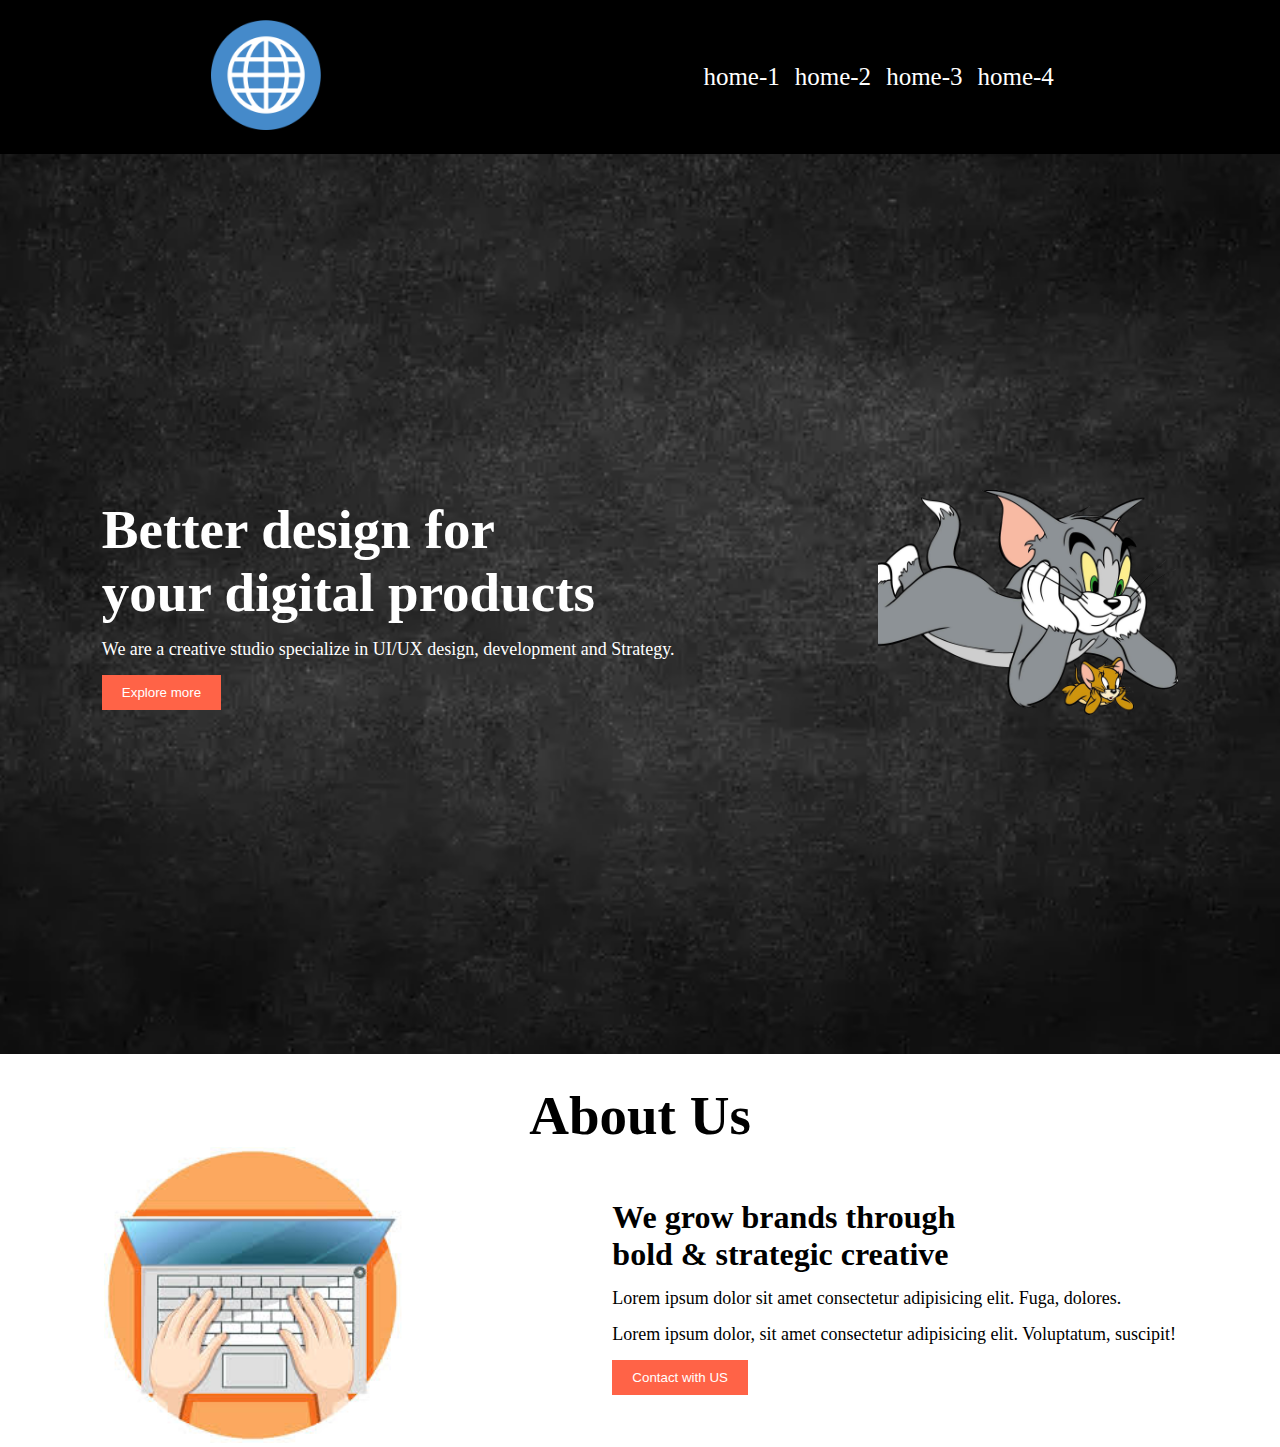
<file: index.html>
<!DOCTYPE html>
<html lang="en">
<head>
    <meta charset="UTF-8">
    <meta name="viewport" content="width=device-width, initial-scale=1.0">
    <title>First Website</title>
    <link rel="stylesheet" href="style.css">
</head>
<body>

    <header>
        <nav>
            <div class="menu-container">
                <div>
                    <img class="logo-photo" src="images/logo.png" alt=""/>
                </div>
                <!-- li*4{home-$} -->
                <!-- li{item $}*4 -->
                <!-- li.item-$*4 -->
                <!-- li.item-${Item-$}*4 -->
                <div class="menus">
                        <li class="item">home-1</li>
                        <li class="item">home-2</li>
                        <li class="item">home-3</li>
                        <li class="item">home-4</li>
                </div>
            </div>
        </nav>
    </header>
    <main>
        <section>
            <div class="banner-container">
                <div class="banner-text">
                    <h1 class="title">Better design for<br> your digital products</h1>
                    <p class="description">We are a creative studio specialize in UI/UX design, development and Strategy.</p>
                    <button class="btn">Explore more</button>
                </div>
                <div class="banner-photo">
                    <img class="banner-img" src="images/tomjerry.png" alt="Tom & Jerry">
                </div>
            </div>
        </section>

        <section>
            <h1 class="title about-title">About Us</h1>
            <div class="about-container">
                <div class="about-text">
                    <h1 class="title2">We grow brands through <br> bold & strategic creative</h1>
                    <p class="description">Lorem ipsum dolor sit amet consectetur adipisicing elit. Fuga, dolores.</p>
                    <p class="description">Lorem ipsum dolor, sit amet consectetur adipisicing elit. Voluptatum, suscipit!</p>
                    <button class="btn">Contact with US</button>
                </div>
                <div class="about-photo">
                    <img class="banner-img" src="images/cc.jpeg" alt="">
                </div>
            </div>
        </section>
    </main>
    <footer></footer>
</body>
</html>
</file>
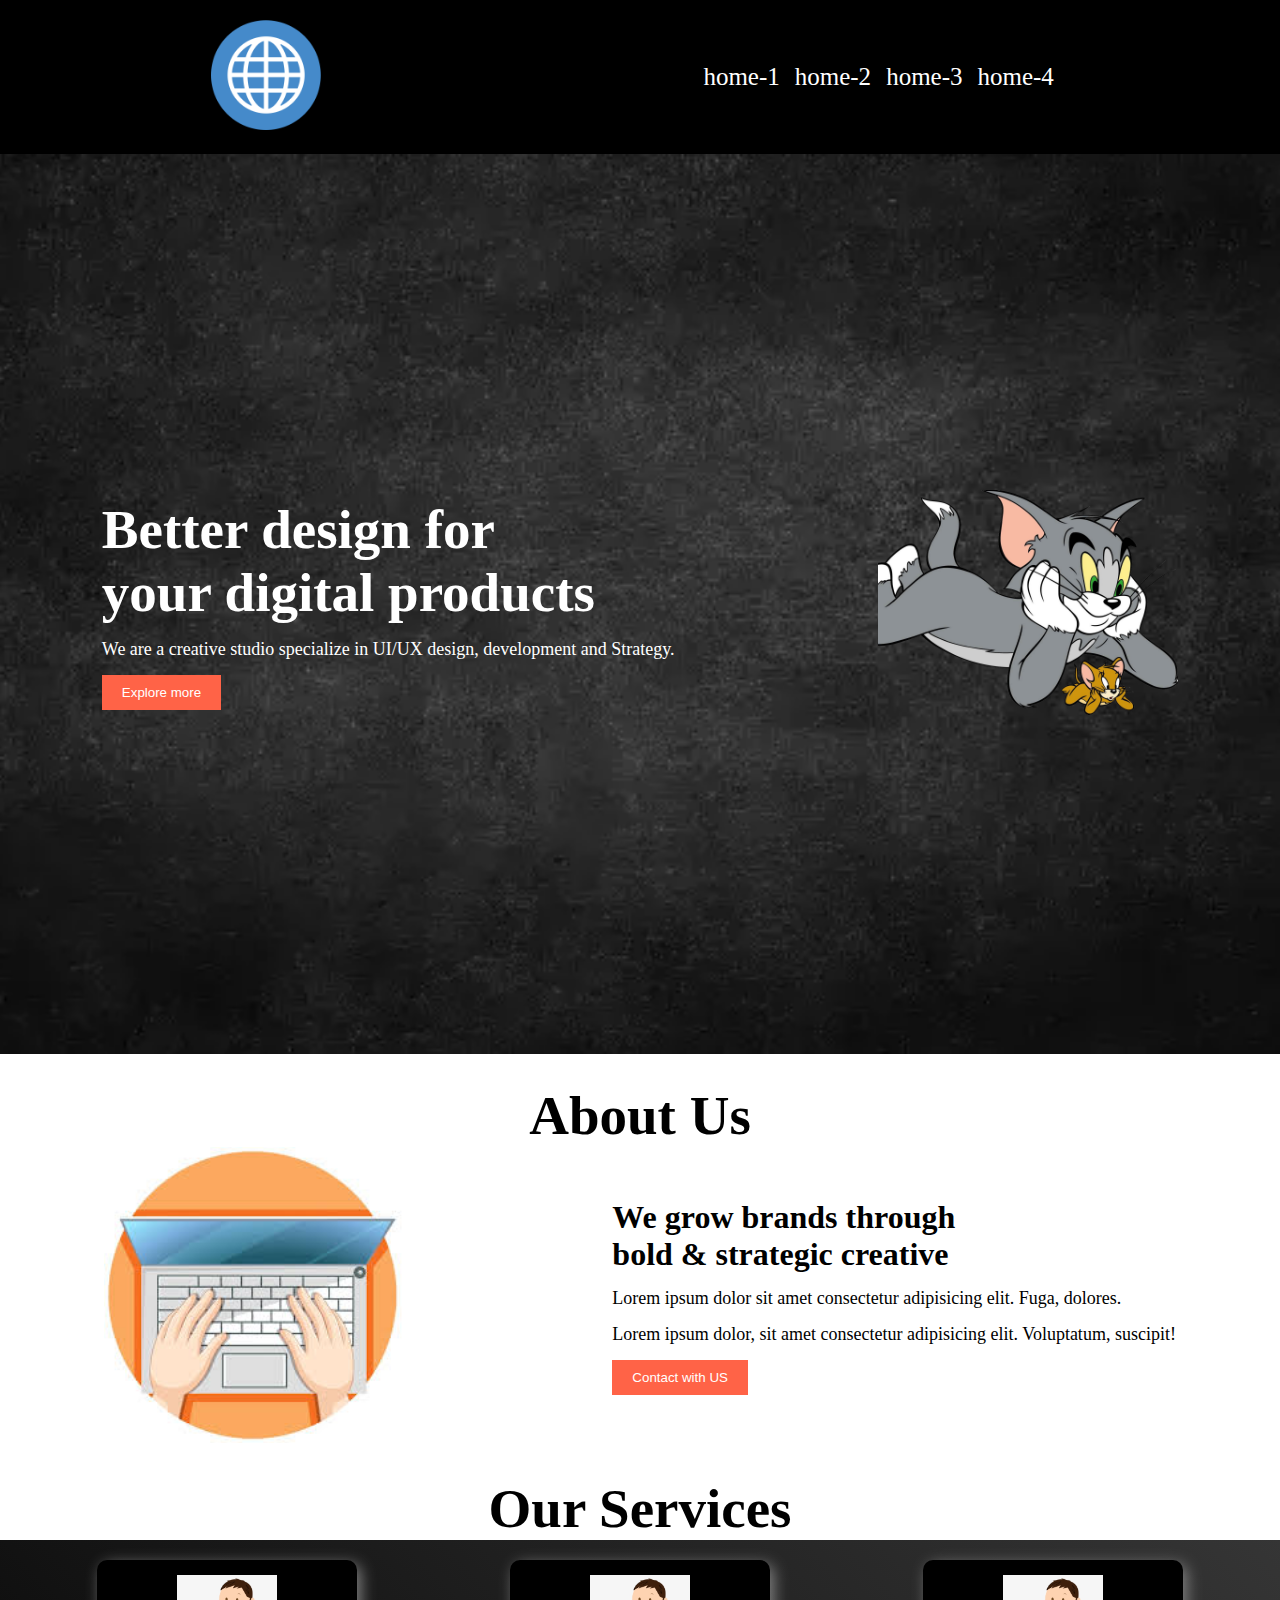
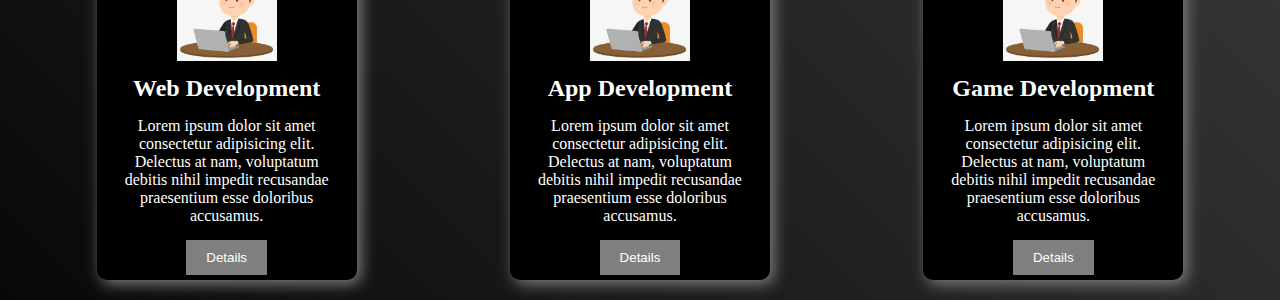
<file: conceptual_session1/index.html>
<!DOCTYPE html>
<html lang="en">
<head>
    <meta charset="UTF-8">
    <meta name="viewport" content="width=device-width, initial-scale=1.0">
    <title>First Website</title>
    <link rel="stylesheet" href="style.css">
</head>
<body>

    <header>
        <nav>
            <div class="menu-container">
                <div>
                    <img class="logo-photo" src="images/logo.png" alt=""/>
                </div>
                <!-- li*4{home-$} -->
                <!-- li{item $}*4 -->
                <!-- li.item-$*4 -->
                <!-- li.item-${Item-$}*4 -->
                <div class="menus">
                        <li class="item">home-1</li>
                        <li class="item">home-2</li>
                        <li class="item">home-3</li>
                        <li class="item">home-4</li>
                </div>
            </div>
        </nav>
    </header>
    <main>
        <section>
            <div class="banner-container">
                <div class="banner-text">
                    <h1 class="title">Better design for<br> your digital products</h1>
                    <p class="description">We are a creative studio specialize in UI/UX design, development and Strategy.</p>
                    <button class="btn">Explore more</button>
                </div>
                <div class="banner-photo">
                    <img class="banner-img" src="images/tomjerry.png" alt="Tom & Jerry">
                </div>
            </div>
        </section>

        <section>
            <h1 class="title about-title">About Us</h1>
            <div class="about-container">
                <div class="about-text">
                    <h1 class="title2">We grow brands through <br> bold & strategic creative</h1>
                    <p class="description">Lorem ipsum dolor sit amet consectetur adipisicing elit. Fuga, dolores.</p>
                    <p class="description">Lorem ipsum dolor, sit amet consectetur adipisicing elit. Voluptatum, suscipit!</p>
                    <button class="btn">Contact with US</button>
                </div>
                <div class="about-photo">
                    <img class="banner-img" src="images/cc.jpeg" alt="">
                </div>
            </div>
        </section>

        <section>
            <h1 class="title about-title">Our Services</h1>
            <div class="service-container">
                <div class="box">
                    <img class="icon" src="images/com.png" alt="">
                    <h2 class="box-title">Web Development</h2>
                    <p class="box-description">Lorem ipsum dolor sit amet consectetur adipisicing elit. Delectus at nam, voluptatum debitis nihil impedit recusandae praesentium esse doloribus accusamus.</p>
                    <button class="btn btn2">Details</button>
                </div>

                <div class="box">
                    <img class="icon" src="images/com.png" alt="">
                    <h2 class="box-title">App Development</h2>
                    <p class="box-description">Lorem ipsum dolor sit amet consectetur adipisicing elit. Delectus at nam, voluptatum debitis nihil impedit recusandae praesentium esse doloribus accusamus.</p>
                    <button class="btn btn2">Details</button>
                </div>

                <div class="box">
                    <img class="icon" src="images/com.png" alt="">
                    <h2 class="box-title">Game Development</h2>
                    <p class="box-description">Lorem ipsum dolor sit amet consectetur adipisicing elit. Delectus at nam, voluptatum debitis nihil impedit recusandae praesentium esse doloribus accusamus.</p>
                    <button class="btn btn2">Details</button>
                </div>
            </div>
        </section>
    </main>
    <footer></footer>
</body>
</html>
</file>
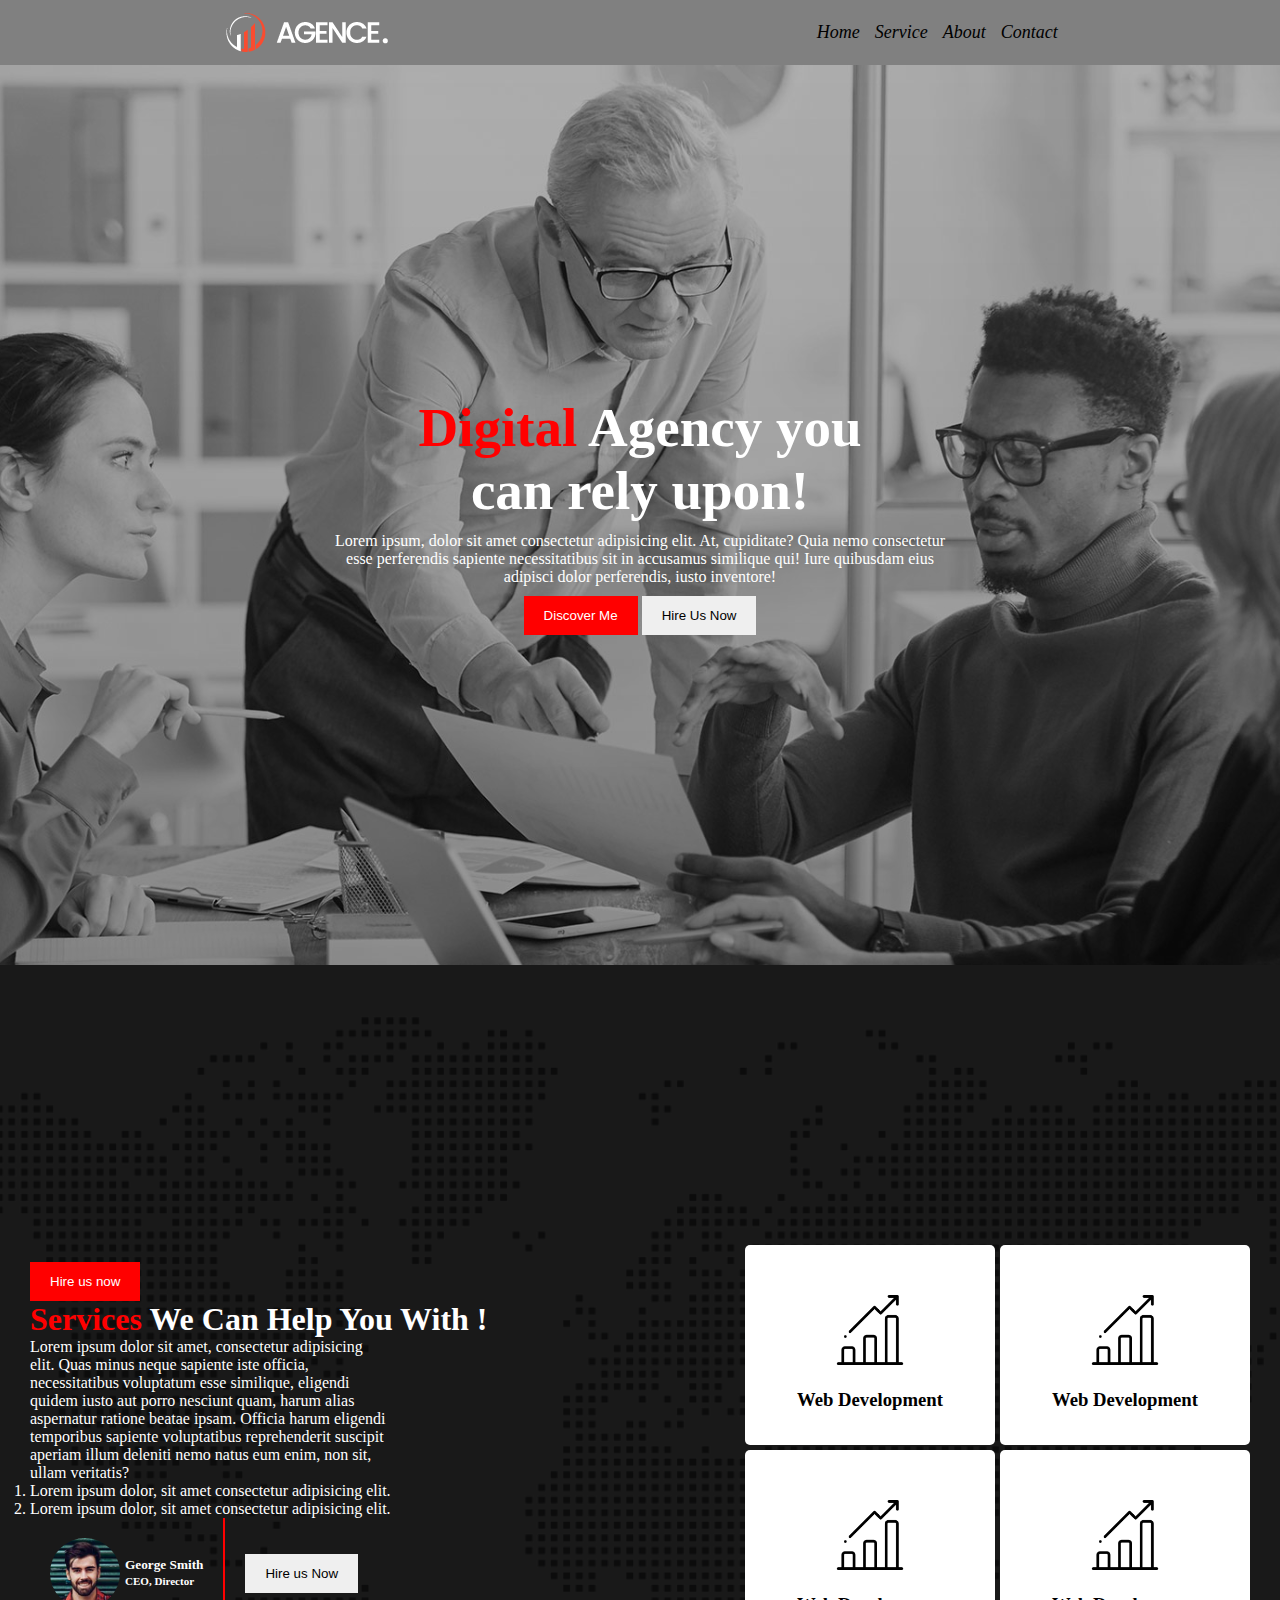
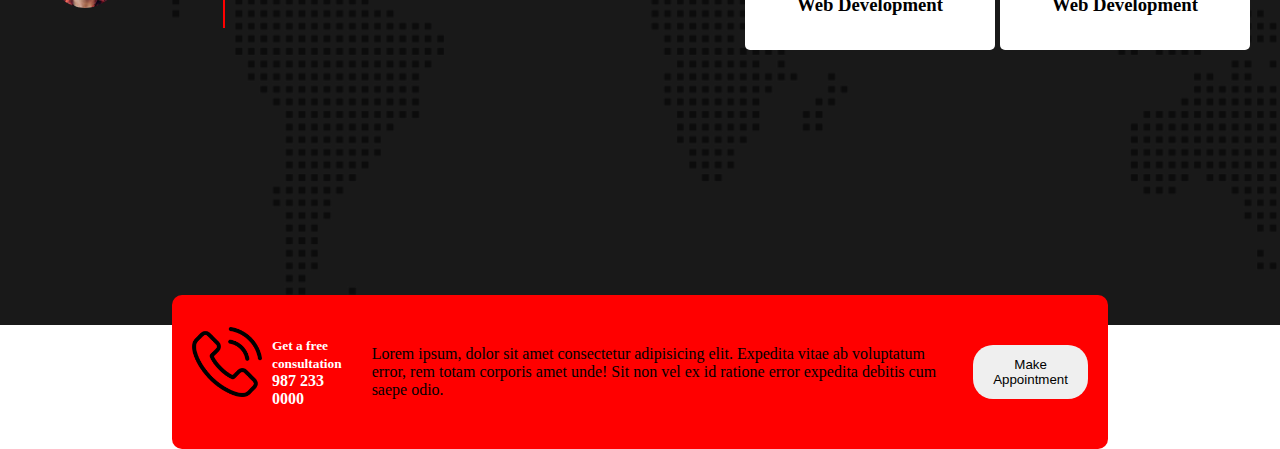
<file: conceptual_session2/index.html>
<!DOCTYPE html>
<html lang="en">
  <head>
    <meta charset="UTF-8" />
    <meta name="viewport" content="width=device-width, initial-scale=1.0" />
    <title>Website-2</title>
    <link rel="stylesheet" href="styles.css" />
  </head>
  <body>
    <header>
      <nav class="nav-container">
        <img class="logo" src="asset/logo/logo.png" alt="" />
        <div class="menus">
          <li class="menu-item">Home</li>
          <li class="menu-item">Service</li>
          <li class="menu-item">About</li>
          <li class="menu-item">Contact</li>
        </div>
      </nav>
      <div class="banner-container">
        <div class="banner-details">
          <h1 class="title">
            <span class="primary">Digital</span> Agency you <br />
            can rely upon!
          </h1>
          <p class="description">
            Lorem ipsum, dolor sit amet consectetur adipisicing elit. At,
            cupiditate? Quia nemo consectetur esse perferendis sapiente
            necessitatibus sit in accusamus similique qui! Iure quibusdam eius
            adipisci dolor perferendis, iusto inventore!
          </p>
          <button class="btn bg-primary">Discover Me</button>
          <button class="btn">Hire Us Now</button>
        </div>
      </div>
    </header>
    <main>
      <div class="service-container">
        <div class="left-side-container">
          <button class="btn bg-primary">Hire us now</button>
          <h1><span class="primary">Services</span> We Can Help You With !</h1>
          <p class="service-description">
            Lorem ipsum dolor sit amet, consectetur adipisicing elit. Quas minus
            neque sapiente iste officia, necessitatibus voluptatum esse
            similique, eligendi quidem iusto aut porro nesciunt quam, harum
            alias aspernatur ratione beatae ipsam. Officia harum eligendi
            temporibus sapiente voluptatibus reprehenderit suscipit aperiam
            illum deleniti nemo natus eum enim, non sit, ullam veritatis?
          </p>
          <ol>
            <li>Lorem ipsum dolor, sit amet consectetur adipisicing elit.</li>
            <li>Lorem ipsum dolor, sit amet consectetur adipisicing elit.</li>
          </ol>
          <div class="author-container">
            <div class="profile-container">
              <img src="asset/image/author.jpg" alt="" class="author-img" />
              <h5>George Smith <br /><small>CEO, Director</small></h5>
            </div>
            <div class="author-button">
              <button class="btn">Hire us Now</button>
            </div>
          </div>
        </div>
        <div class="right-side-container">
          <div class="first-two-box">
            <div class="box">
              <img class="icon" src="asset/icons/bar-chart.png" alt="" />
              <h3>Web Development</h3>
            </div>
            <div class="box">
              <img class="icon" src="asset/icons/bar-chart.png" alt="" />
              <h3>Web Development</h3>
            </div>
          </div>
          <div class="first-two-box">
            <div class="box">
              <img class="icon" src="asset/icons/bar-chart.png" alt="" />
              <h3>Web Development</h3>
            </div>
            <div class="box">
              <img class="icon" src="asset/icons/bar-chart.png" alt="" />
              <h3>Web Development</h3>
            </div>
          </div>
        </div>
      </div>
      <div class="appintment-container">
        <div class="phone-call">
          <img class="icon" src="asset/icons/phone-call.png" alt="" />
          <h4><small>Get a free consultation</small> <br />987 233 0000</h4>
        </div>
        <div class="appointment-desc">
          <p>
            Lorem ipsum, dolor sit amet consectetur adipisicing elit. Expedita
            vitae ab voluptatum error, rem totam corporis amet unde! Sit non vel
            ex id ratione error expedita debitis cum saepe odio.
          </p>
        </div>
        <div class="appointment-btn">
          <button class="btn">Make Appointment</button>
        </div>
      </div>
    </main>
    <footer></footer>
  </body>
</html>
</file>
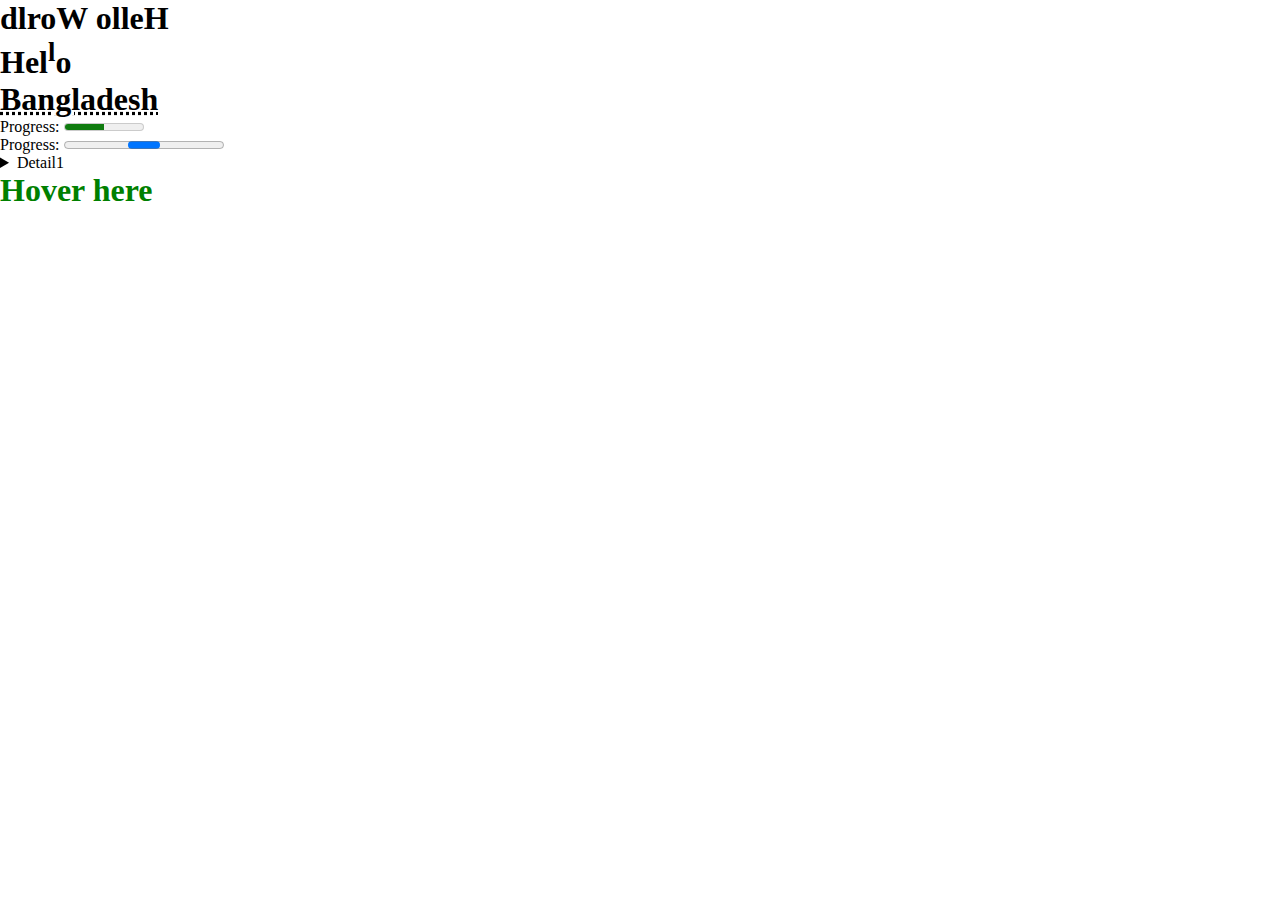
<file: test.html>
<!DOCTYPE html>
<html lang="en">
<head>
    <meta charset="UTF-8">
    <meta name="viewport" content="width=device-width, initial-scale=1.0">
    <title>Document</title>
    <link rel="stylesheet" href="test.css">
</head>
<body>
    <!-- To show some text from reverse dir -->
    <h1><bdo dir="rtl">Hello World</bdo></h1>
    <!-- To show an char above from current pos -->
    <h1>Hel<sup>l</sup>o</h1>
    <!-- To show a msg on mouse cursor of the text.-->
    <h1><abbr title="BD means love">Bangladesh</abbr></h1>

    <!-- To show progress first way (0.0-1.0)-->
    <label for="pro1">Progress: </label>
    <meter id="pro1" value="0.5"></meter>
    <!-- To show progress with anim Second way -->
    <br>
    <label for="pro2">Progress: </label>
    <progress id="pro2"></progress>

    <!-- To show details tag -->
    <details>
        <summary>Detail1</summary>
        <p>Lorem ipsum dolor sit amet consectetur, adipisicing elit. Aliquid cum temporibus aperiam deleniti nam pariatur in sapiente perferendis omnis, nesciunt cupiditate necessitatibus quis veritatis ipsam, quas sunt! Aspernatur voluptatibus hic voluptatum quidem nesciunt eveniet voluptates? Placeat odio sunt porro recusandae quas possimus iure excepturi ea eius expedita necessitatibus, quidem dolore?</p>
    </details>

    <!-- To set cursor on text -->
    <h1 class="hove">Hover here</h1>


</body>
</html>
</file>
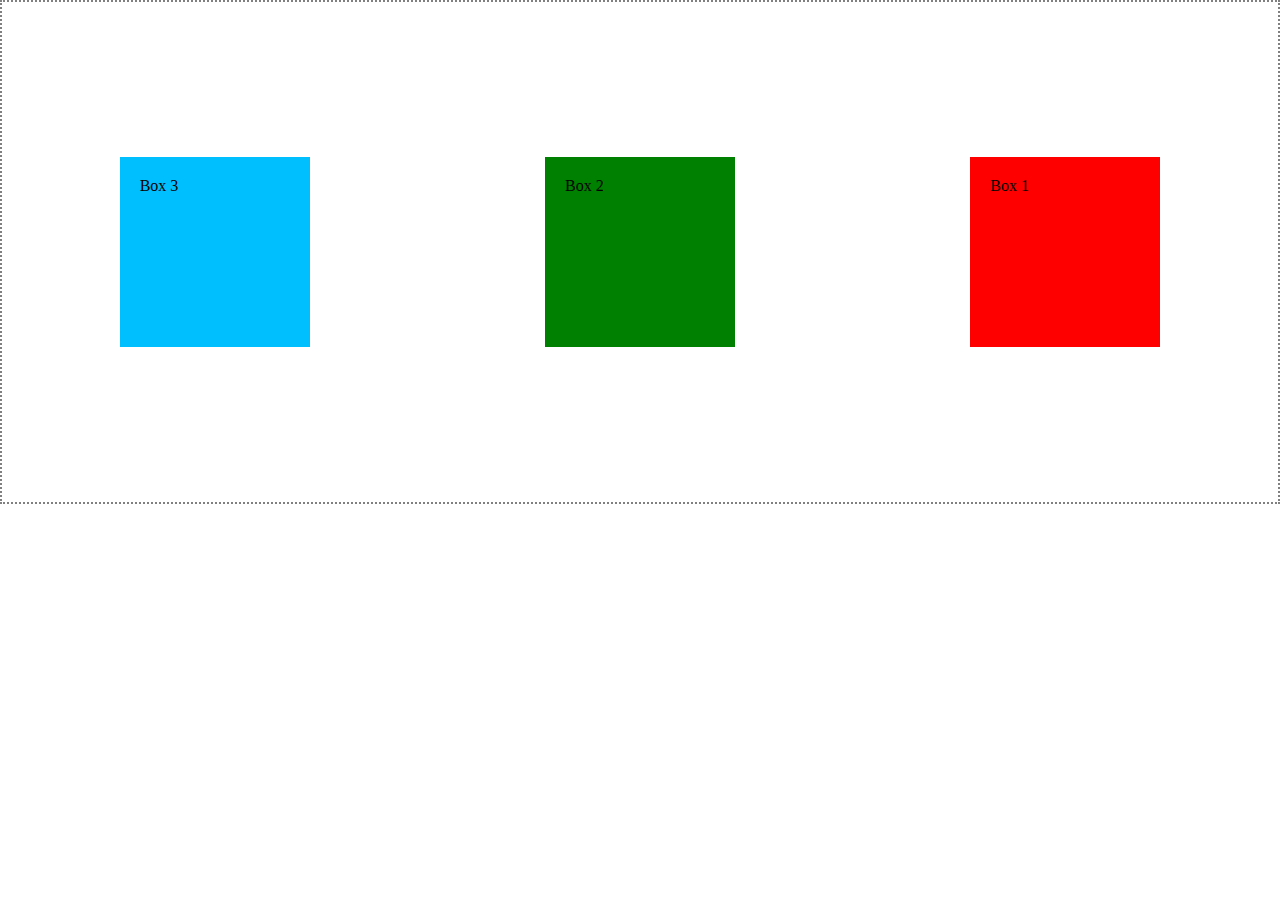
<file: conceptual_session1/test.html>
<!DOCTYPE html>
<html lang="en">
<head>
    <meta charset="UTF-8">
    <meta name="viewport" content="width=device-width, initial-scale=1.0">
    <title>Document</title>
    <link rel="stylesheet" href="test.css">
</head>
<body>
    <!-- Flex -->
    <div class="container">
        <div class="box">Box 1</div>
        <div class="box box2">Box 2</div>
        <div class="box box3">Box 3</div>
    </div>

</body>
</html>
</file>
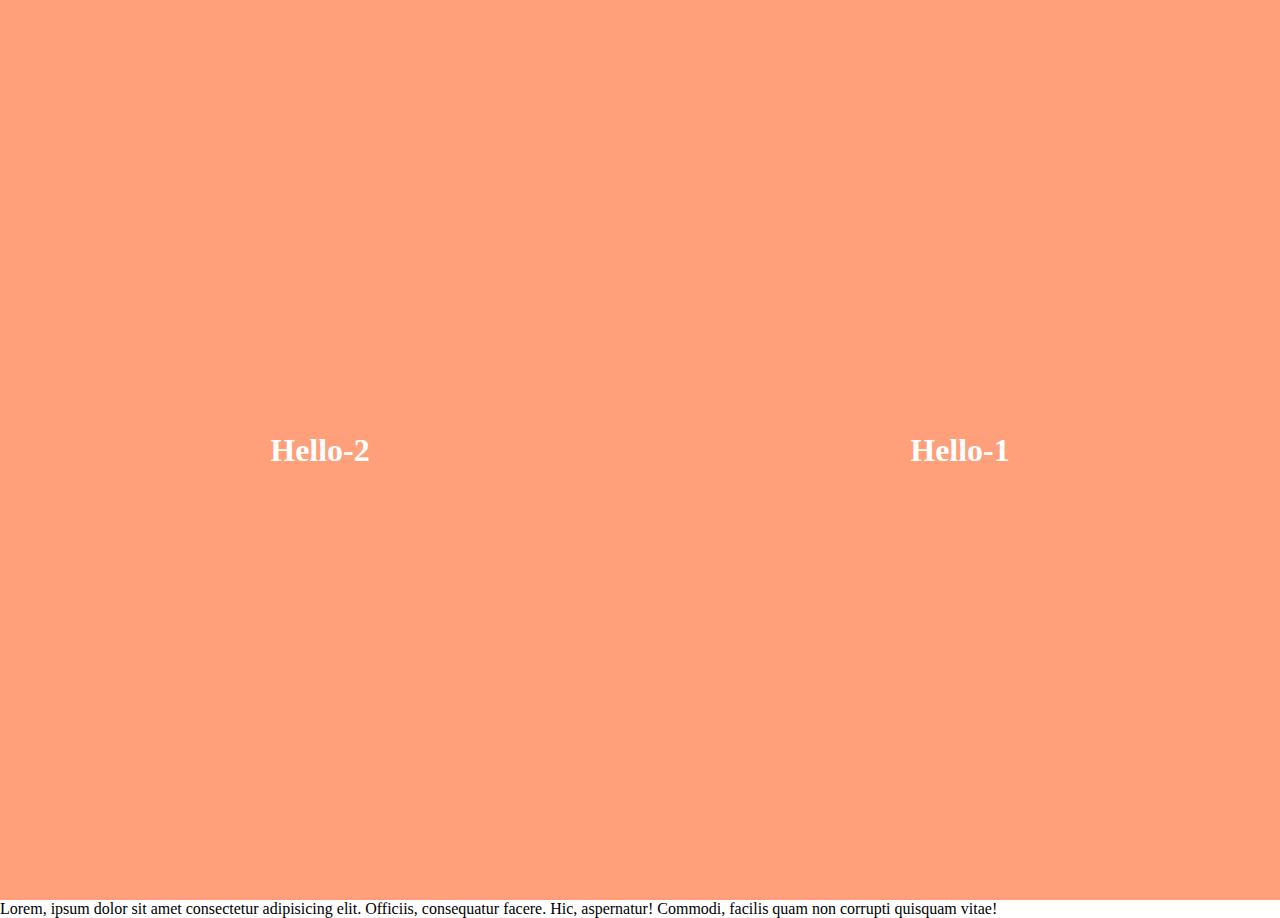
<file: conceptual_session2/flex.html>
<!DOCTYPE html>
<html lang="en">
  <head>
    <meta charset="UTF-8" />
    <meta name="viewport" content="width=device-width, initial-scale=1.0" />
    <title>Flex</title>
    <link rel="stylesheet" href="flex.css" />
  </head>
  <body>
    <div class="container">
      <h1>Hello-1</h1>
      <h1>Hello-2</h1>
    </div>
    <p>
      Lorem, ipsum dolor sit amet consectetur adipisicing elit. Officiis,
      consequatur facere. Hic, aspernatur! Commodi, facilis quam non corrupti
      quisquam vitae!
    </p>
  </body>
</html>
</file>
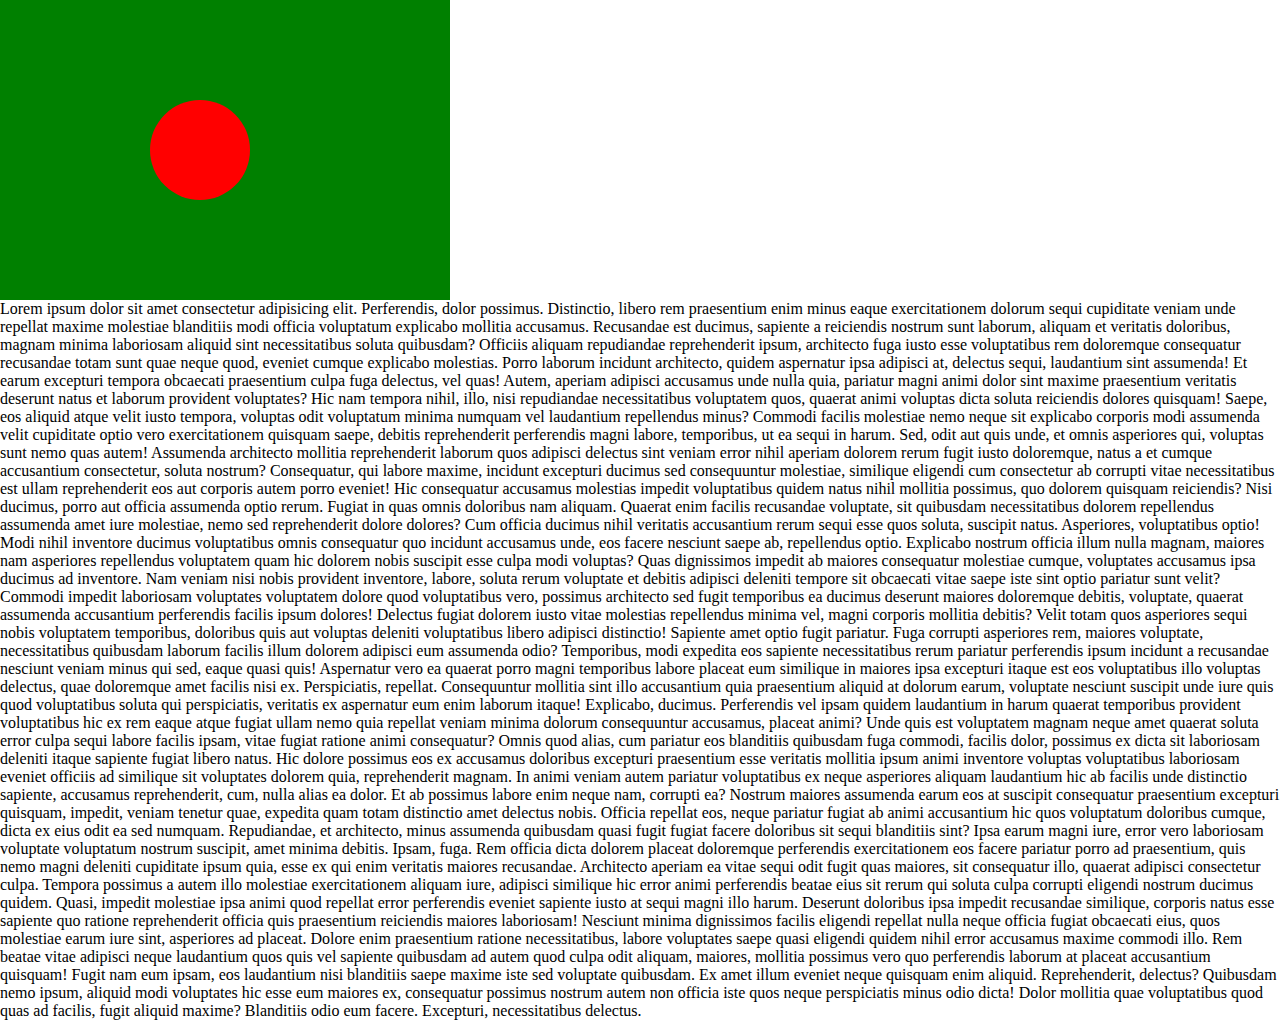
<file: conceptual_session2/position.html>
<!DOCTYPE html>
<html lang="en">
  <head>
    <meta charset="UTF-8" />
    <meta name="viewport" content="width=device-width, initial-scale=1.0" />
    <title>Position</title>
    <link rel="stylesheet" href="position.css" />
  </head>
  <body>
    <div class="parent">
      <div class="child"></div>
    </div>
    <p>
      Lorem ipsum dolor sit amet consectetur adipisicing elit. Perferendis,
      dolor possimus. Distinctio, libero rem praesentium enim minus eaque
      exercitationem dolorum sequi cupiditate veniam unde repellat maxime
      molestiae blanditiis modi officia voluptatum explicabo mollitia accusamus.
      Recusandae est ducimus, sapiente a reiciendis nostrum sunt laborum,
      aliquam et veritatis doloribus, magnam minima laboriosam aliquid sint
      necessitatibus soluta quibusdam? Officiis aliquam repudiandae
      reprehenderit ipsum, architecto fuga iusto esse voluptatibus rem
      doloremque consequatur recusandae totam sunt quae neque quod, eveniet
      cumque explicabo molestias. Porro laborum incidunt architecto, quidem
      aspernatur ipsa adipisci at, delectus sequi, laudantium sint assumenda! Et
      earum excepturi tempora obcaecati praesentium culpa fuga delectus, vel
      quas! Autem, aperiam adipisci accusamus unde nulla quia, pariatur magni
      animi dolor sint maxime praesentium veritatis deserunt natus et laborum
      provident voluptates? Hic nam tempora nihil, illo, nisi repudiandae
      necessitatibus voluptatem quos, quaerat animi voluptas dicta soluta
      reiciendis dolores quisquam! Saepe, eos aliquid atque velit iusto tempora,
      voluptas odit voluptatum minima numquam vel laudantium repellendus minus?
      Commodi facilis molestiae nemo neque sit explicabo corporis modi assumenda
      velit cupiditate optio vero exercitationem quisquam saepe, debitis
      reprehenderit perferendis magni labore, temporibus, ut ea sequi in harum.
      Sed, odit aut quis unde, et omnis asperiores qui, voluptas sunt nemo quas
      autem! Assumenda architecto mollitia reprehenderit laborum quos adipisci
      delectus sint veniam error nihil aperiam dolorem rerum fugit iusto
      doloremque, natus a et cumque accusantium consectetur, soluta nostrum?
      Consequatur, qui labore maxime, incidunt excepturi ducimus sed
      consequuntur molestiae, similique eligendi cum consectetur ab corrupti
      vitae necessitatibus est ullam reprehenderit eos aut corporis autem porro
      eveniet! Hic consequatur accusamus molestias impedit voluptatibus quidem
      natus nihil mollitia possimus, quo dolorem quisquam reiciendis? Nisi
      ducimus, porro aut officia assumenda optio rerum. Fugiat in quas omnis
      doloribus nam aliquam. Quaerat enim facilis recusandae voluptate, sit
      quibusdam necessitatibus dolorem repellendus assumenda amet iure
      molestiae, nemo sed reprehenderit dolore dolores? Cum officia ducimus
      nihil veritatis accusantium rerum sequi esse quos soluta, suscipit natus.
      Asperiores, voluptatibus optio! Modi nihil inventore ducimus voluptatibus
      omnis consequatur quo incidunt accusamus unde, eos facere nesciunt saepe
      ab, repellendus optio. Explicabo nostrum officia illum nulla magnam,
      maiores nam asperiores repellendus voluptatem quam hic dolorem nobis
      suscipit esse culpa modi voluptas? Quas dignissimos impedit ab maiores
      consequatur molestiae cumque, voluptates accusamus ipsa ducimus ad
      inventore. Nam veniam nisi nobis provident inventore, labore, soluta rerum
      voluptate et debitis adipisci deleniti tempore sit obcaecati vitae saepe
      iste sint optio pariatur sunt velit? Commodi impedit laboriosam voluptates
      voluptatem dolore quod voluptatibus vero, possimus architecto sed fugit
      temporibus ea ducimus deserunt maiores doloremque debitis, voluptate,
      quaerat assumenda accusantium perferendis facilis ipsum dolores! Delectus
      fugiat dolorem iusto vitae molestias repellendus minima vel, magni
      corporis mollitia debitis? Velit totam quos asperiores sequi nobis
      voluptatem temporibus, doloribus quis aut voluptas deleniti voluptatibus
      libero adipisci distinctio! Sapiente amet optio fugit pariatur. Fuga
      corrupti asperiores rem, maiores voluptate, necessitatibus quibusdam
      laborum facilis illum dolorem adipisci eum assumenda odio? Temporibus,
      modi expedita eos sapiente necessitatibus rerum pariatur perferendis ipsum
      incidunt a recusandae nesciunt veniam minus qui sed, eaque quasi quis!
      Aspernatur vero ea quaerat porro magni temporibus labore placeat eum
      similique in maiores ipsa excepturi itaque est eos voluptatibus illo
      voluptas delectus, quae doloremque amet facilis nisi ex. Perspiciatis,
      repellat. Consequuntur mollitia sint illo accusantium quia praesentium
      aliquid at dolorum earum, voluptate nesciunt suscipit unde iure quis quod
      voluptatibus soluta qui perspiciatis, veritatis ex aspernatur eum enim
      laborum itaque! Explicabo, ducimus. Perferendis vel ipsam quidem
      laudantium in harum quaerat temporibus provident voluptatibus hic ex rem
      eaque atque fugiat ullam nemo quia repellat veniam minima dolorum
      consequuntur accusamus, placeat animi? Unde quis est voluptatem magnam
      neque amet quaerat soluta error culpa sequi labore facilis ipsam, vitae
      fugiat ratione animi consequatur? Omnis quod alias, cum pariatur eos
      blanditiis quibusdam fuga commodi, facilis dolor, possimus ex dicta sit
      laboriosam deleniti itaque sapiente fugiat libero natus. Hic dolore
      possimus eos ex accusamus doloribus excepturi praesentium esse veritatis
      mollitia ipsum animi inventore voluptas voluptatibus laboriosam eveniet
      officiis ad similique sit voluptates dolorem quia, reprehenderit magnam.
      In animi veniam autem pariatur voluptatibus ex neque asperiores aliquam
      laudantium hic ab facilis unde distinctio sapiente, accusamus
      reprehenderit, cum, nulla alias ea dolor. Et ab possimus labore enim neque
      nam, corrupti ea? Nostrum maiores assumenda earum eos at suscipit
      consequatur praesentium excepturi quisquam, impedit, veniam tenetur quae,
      expedita quam totam distinctio amet delectus nobis. Officia repellat eos,
      neque pariatur fugiat ab animi accusantium hic quos voluptatum doloribus
      cumque, dicta ex eius odit ea sed numquam. Repudiandae, et architecto,
      minus assumenda quibusdam quasi fugit fugiat facere doloribus sit sequi
      blanditiis sint? Ipsa earum magni iure, error vero laboriosam voluptate
      voluptatum nostrum suscipit, amet minima debitis. Ipsam, fuga. Rem officia
      dicta dolorem placeat doloremque perferendis exercitationem eos facere
      pariatur porro ad praesentium, quis nemo magni deleniti cupiditate ipsum
      quia, esse ex qui enim veritatis maiores recusandae. Architecto aperiam ea
      vitae sequi odit fugit quas maiores, sit consequatur illo, quaerat
      adipisci consectetur culpa. Tempora possimus a autem illo molestiae
      exercitationem aliquam iure, adipisci similique hic error animi
      perferendis beatae eius sit rerum qui soluta culpa corrupti eligendi
      nostrum ducimus quidem. Quasi, impedit molestiae ipsa animi quod repellat
      error perferendis eveniet sapiente iusto at sequi magni illo harum.
      Deserunt doloribus ipsa impedit recusandae similique, corporis natus esse
      sapiente quo ratione reprehenderit officia quis praesentium reiciendis
      maiores laboriosam! Nesciunt minima dignissimos facilis eligendi repellat
      nulla neque officia fugiat obcaecati eius, quos molestiae earum iure sint,
      asperiores ad placeat. Dolore enim praesentium ratione necessitatibus,
      labore voluptates saepe quasi eligendi quidem nihil error accusamus maxime
      commodi illo. Rem beatae vitae adipisci neque laudantium quos quis vel
      sapiente quibusdam ad autem quod culpa odit aliquam, maiores, mollitia
      possimus vero quo perferendis laborum at placeat accusantium quisquam!
      Fugit nam eum ipsam, eos laudantium nisi blanditiis saepe maxime iste sed
      voluptate quibusdam. Ex amet illum eveniet neque quisquam enim aliquid.
      Reprehenderit, delectus? Quibusdam nemo ipsum, aliquid modi voluptates hic
      esse eum maiores ex, consequatur possimus nostrum autem non officia iste
      quos neque perspiciatis minus odio dicta! Dolor mollitia quae voluptatibus
      quod quas ad facilis, fugit aliquid maxime? Blanditiis odio eum facere.
      Excepturi, necessitatibus delectus.
    </p>
  </body>
</html>
</file>
<file: style.css>
*{
    margin: 0px;
    padding: 0px;
}

.logo-photo{
    width: 110px;
}

.menu-container{
    background-color: rgb(0, 0, 0);
    padding: 20px;
    color: white;
    list-style: none;
    display: flex;
    align-items: center;
    justify-content: space-around;
}

.menus{
    display: flex;
}

.item{
    margin-right: 10px;
    padding-right: 5px;
    font-size: 25px;
    cursor: pointer;
}

.item:hover{
    color: blue;
}

.banner-img{
    width: 300px;
}

.banner-container{
    /* border: 1px solid black; */
    color: white;
    height: 100vh;
    display: flex;
    justify-content: space-around;
    align-items: center;
    background: url("images/bg.jpg"),linear-gradient(45deg,rgb(8,8,8),rgb(53,53,53));
    background-position: center;
    background-repeat: no-repeat;
    background-size: cover;

}

.title{
    font-size: 55px;
    font-weight: bold;
}


.description{
    font-size: 18px;
    margin-top: 15px;
    margin-bottom: 15px;
}

.btn{
    padding: 10px 20px;
    color: white;
    background: tomato;
    border: none;
}

.about-title{
    padding-top: 30px;
    text-align: center;
}

.about-container{
    display: flex;
    justify-content: space-around;
    align-items: center;
    flex-direction: row-reverse;
}
</file>
<file: conceptual_session1/style.css>
*{
    margin: 0px;
    padding: 0px;
}

.logo-photo{
    width: 110px;
}

.menu-container{
    background-color: rgb(0, 0, 0);
    padding: 20px;
    color: white;
    list-style: none;
    display: flex;
    align-items: center;
    justify-content: space-around;
}

.menus{
    display: flex;
}

.item{
    margin-right: 10px;
    padding-right: 5px;
    font-size: 25px;
    cursor: pointer;
}

.item:hover{
    color: blue;
}

.banner-img{
    width: 300px;
}

.banner-container{
    /* border: 1px solid black; */
    color: white;
    height: 100vh;
    display: flex;
    justify-content: space-around;
    align-items: center;
    background: url("images/bg.jpg"),linear-gradient(45deg,rgb(8,8,8),rgb(53,53,53));
    background-position: center;
    background-repeat: no-repeat;
    background-size: cover;

}

.title{
    font-size: 55px;
    font-weight: bold;
}


.description{
    font-size: 18px;
    margin-top: 15px;
    margin-bottom: 15px;
}

.btn{
    padding: 10px 20px;
    color: white;
    background: tomato;
    border: none;
}

.about-title{
    padding-top: 30px;
    text-align: center;
}

.about-container{
    display: flex;
    justify-content: space-around;
    align-items: center;
    flex-direction: row-reverse;
}

.box{
    width: 230px;
    height: 290px;
    box-shadow: 4px 4px 15px gray;
    text-align: center;
    padding: 15px;
    background-color: black;
    color: white;
    border-radius: 10px;
}

.icon{
    width: 100px;
}

.btn2{
    background-color: gray;
    margin: 10px;
}

.box-title{
    padding: 10px;
}

.box-description{
    padding: 5px;
}

.service-container{
    display: flex;
    justify-content: space-around;
    padding: 20px;
    background: linear-gradient(45deg,rgb(8,8,8),rgb(53,53,53));
    
}
</file>
<file: conceptual_session2/styles.css>
* {
    margin: 0px;
    padding: 0px;
}

.nav-container {
    display: flex;
    background-color: gray;
    justify-content: space-around;
    align-items: center;
    padding: 10px;
}

.menus {
    list-style: none;
    display: flex;
    gap: 15px;
    font-size: large;
    font-style: italic;
}

.banner-container {
    height: 100vh;
    background-image: url('asset/image/background.jpg'),
        linear-gradient(rgba(0, 0, 0, 0.3), rgba(0, 0, 0, 0.4));
    background-blend-mode: overlay;
    background-repeat: no-repeat;
    background-position: center;
    background-size: cover;
    text-align: center;
    display: flex;
    align-items: center;
}

.title {
    font-size: 55px;
    color: white;
    font-weight: bold;
}

.description {
    color: white;
    padding: 10px;
    width: 50%;
    margin: auto;
}


.primary {
    color: red;
}

.bg-primary {
    background-color: red;
    color: white;
}

.btn {
    border: none;
    padding: 12px 20px;
}

.service-container {
    height: 100vh;
    background-image: url('asset/image/footer-bg.png'),
        linear-gradient(rgba(0, 0, 0, 0.9), rgba(0, 0, 0, 0.9));
    background-blend-mode: overlay;
    background-repeat: no-repeat;
    background-position: center;
    background-size: cover;
    color: white;
    display: flex;
    align-items: center;
    padding: 30px;
}

.service-description {
    width: 50%;
}

.icon {
    width: 70px;
    margin-bottom: 20px;
}

.box {

    border-radius: 5px;
    text-align: center;
    width: 150px;
    height: 100px;
    padding: 50px;
    background-color: white;
    color: black;
}

.first-two-box {
    display: flex;
    gap: 5px;
    margin-top: 5px;
}

.author-img {
    width: 70px;
    height: 70px;
    border-radius: 35px;
}

.author-container {
    display: flex;
    gap: 20px;
    align-items: center;
}

.profile-container {
    display: flex;
    align-items: center;
    gap: 5px;
    border-right: 2px solid red;
    padding: 20px;
}

.phone-call {
    display: flex;
    align-items: center;
    color: white;
}

.phone-call h4 {
    margin-left: 10px;
}

.appointment-desc p {
    padding: 30px;
}

.appintment-container {
    display: flex;
    justify-content: space-around;
    width: 70%;
    margin: auto;
    padding: 20px;
    background-color: red;
    border-radius: 10px;
    margin-top: -30px;
    align-items: center;
}

.appointment-btn button {
    border-radius: 20px;
}
</file>
<file: test.css>
*{
    margin: 0px;
    padding: 0px;
}

.hove{
    color: green;
    cursor: url('https://freepngimg.com/thumb/categories/1688.png'), auto;
}
</file>
<file: conceptual_session1/test.css>
*{
    margin: 0px;
    padding: 0px;
}

/* justify-content works :horizontally
align-items works :vertically */
.container{
    display: flex;
    height: 500px;
    border: 2px dotted gray;
    /* justify-content: center; */
    /* justify-content: space-between; */
    /* justify-content: end; */
    justify-content: space-around;
    align-items: center;
    /* To change direction */
    flex-direction: row-reverse;
}

.box{
    width: 150px;
    height: 150px;
    background-color: red;
    padding: 20px;
}

.box2{
    background-color: green;
}

.box3{
    background-color: deepskyblue;
}
</file>
<file: conceptual_session2/flex.css>
* {
    margin: 0px;
}

.container {
    height: 100vh;
    display: flex;
    justify-content: space-around;
    align-items: center;
    background-color: lightsalmon;
    color: white;
    flex-direction: row-reverse;
}
</file>
<file: conceptual_session2/position.css>
* {
    margin: 0px;
    padding: 0px;
}

.parent {
    width: 450px;
    height: 300px;
    background-color: green;
    position: relative;
    top: 0px;
}

.child {
    width: 100px;
    height: 100px;
    background-color: red;
    border-radius: 50px;
    position: absolute;
    top: 100px;
    left: 150px;
}
</file>
